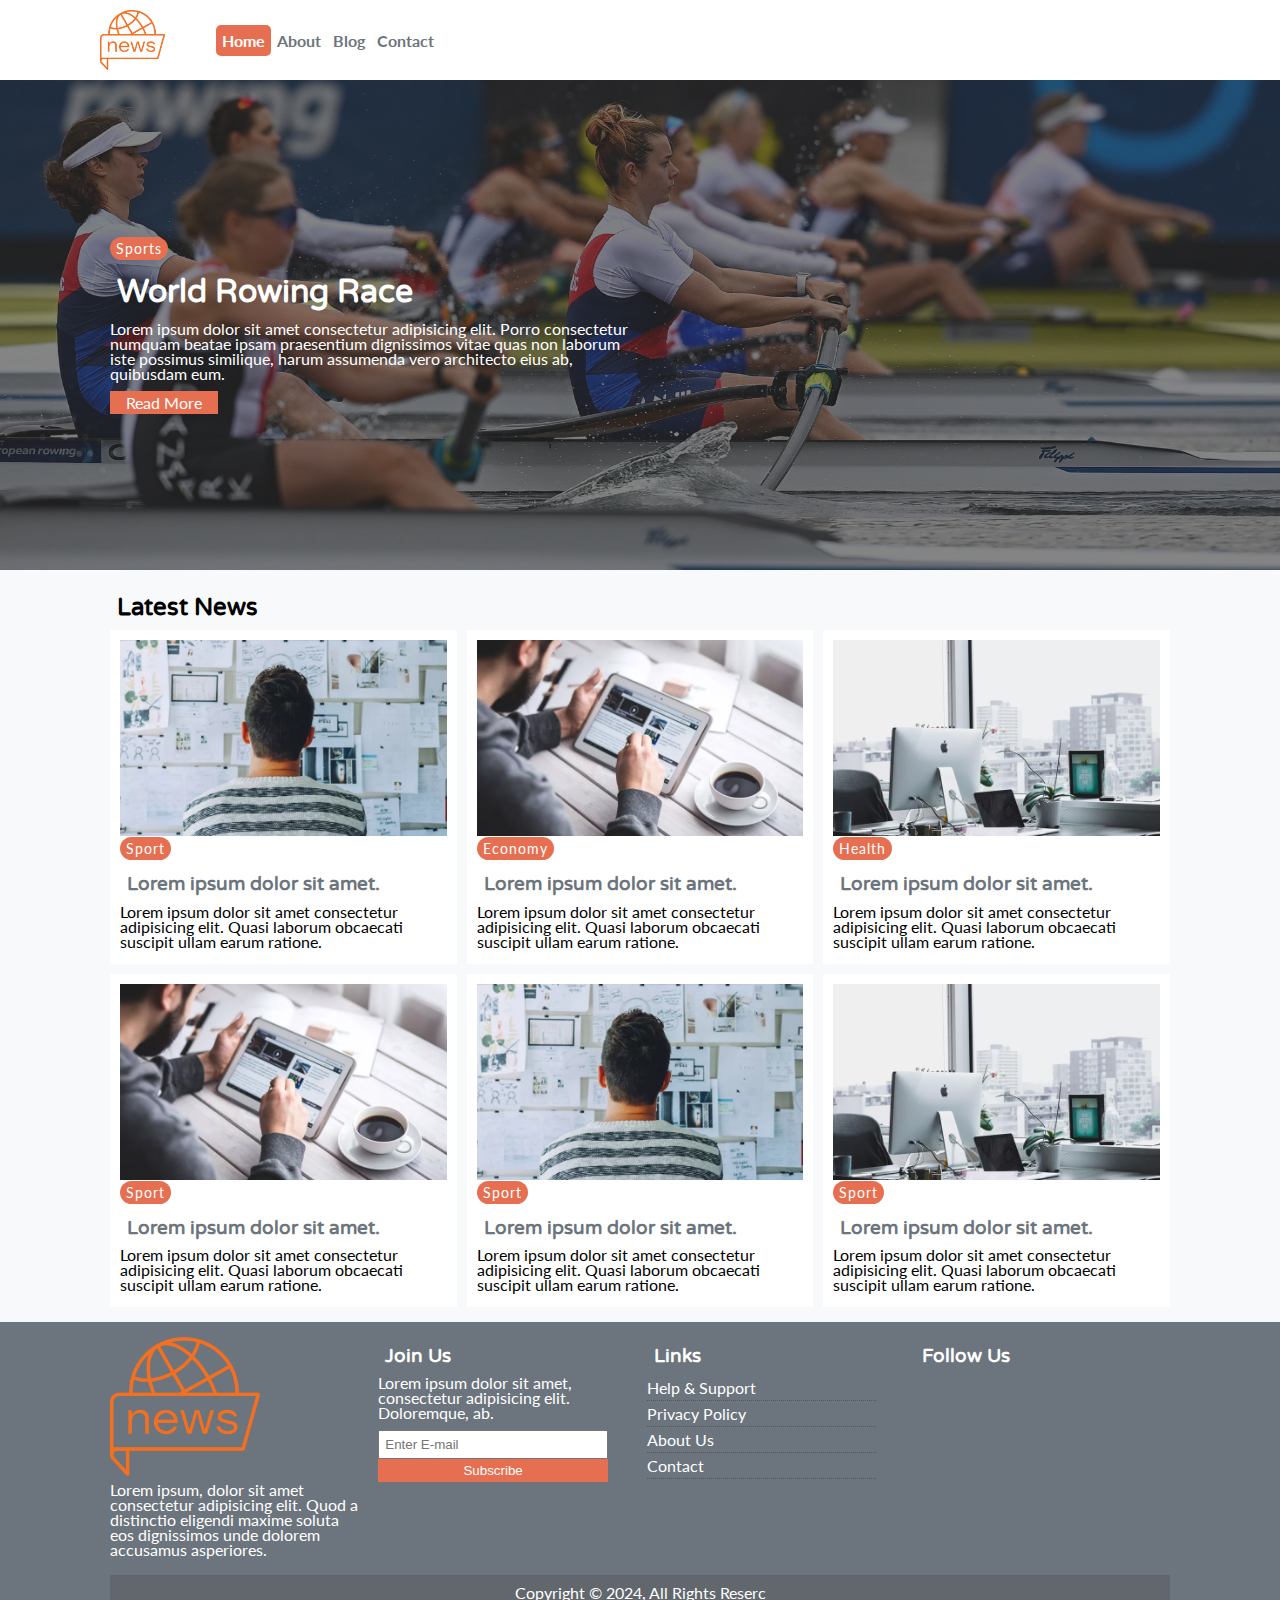
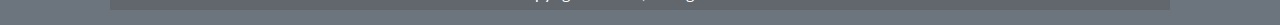
<file: index.html>
<!DOCTYPE html>
<html lang="az">
<head>
  <meta charset="UTF-8">
  <meta http-equiv="X-UA-Compatible" content="IE=edge">
  <meta name="viewport" content="width=device-width, initial-scale=1.0">
  <link rel="stylesheet" href="https://cdnjs.cloudflare.com/ajax/libs/font-awesome/5.9.0/css/all.min.css" integrity="sha512-q3eWabyZPc1XTCmF+8/LuE1ozpg5xxn7iO89yfSOd5/oKvyqLngoNGsx8jq92Y8eXJ/IRxQbEC+FGSYxtk2oiw==" crossorigin="anonymous" referrerpolicy="no-referrer" />
  <link href="https://fonts.googleapis.com/css2?family=Lato&family=Varela+Round&display=swap" rel="stylesheet">
  <link rel="stylesheet" href="css/style.css">
  <link rel="stylesheet" media="screen and (max-width: 768px)" href="css/mobile.css">
  <title>News Site</title>
</head>
<body>
  <!-- navbar -->
  <nav id="main-nav" class="nav">
    <div class="container">
      <img src="img/logo.png" alt="" class="logo">
        <ul>
          <li><a class="active" href="index.html">Home</a></li>
          <li><a href="about.html">About</a></li>
          <li><a href="blog.html">Blog</a></li>
          <li><a href="contact.html">Contact</a></li>
        </ul>
        <div class="social-icons">
          <a href="#"><i class="fab fa-facebook fa-2x"></i></a>
          <a href="#"><i class="fab fa-twitter fa-2x"></i></a>
          <a href="#"><i class="fab fa-instagram fa-2x"></i></a>
          <a href="#"><i class="fab fa-youtube fa-2x"></i></a>
          <a href="#"><i class="fab fa-telegram fa-2x"></i></a>
        </div>
    </div>
  </nav>

  <!-- header -->
  <header id="header">
    <div class="container">
      <div class="header-container">
        <div class="header-content">
          <div class="category bg-primary">Sports</div>
          <h1>World Rowing Race</h1>
          <p class="mb-4">Lorem ipsum dolor sit amet consectetur adipisicing elit. Porro consectetur numquam beatae ipsam praesentium dignissimos vitae quas non laborum iste possimus similique, harum assumenda vero architecto eius ab, quibusdam eum.</p>
          <a href="#" class="btn btn-primary">Read More</a>
        </div>
      </div>
    </div>
  </header>

  <!-- articles -->
  <section id="main-articles" class="py-2">
    <div class="container">
        <h2>Latest News</h2>
        <div class="articles-container">
          <article class="card">
            <img src="img/img-1.webp" alt="">
            <div>
              <div class="category bg-primary">Sport</div>
              <h3><a href="article.html">Lorem ipsum dolor sit amet.</a></h3>
              <p>Lorem ipsum dolor sit amet consectetur adipisicing elit. Quasi laborum obcaecati suscipit ullam earum ratione.</p>
            </div>
          </article>
          <article class="card">
            <img src="img/img-2.webp" alt="">
            <div>
              <div class="category bg-primary">Economy</div>
              <h3><a href="article.html">Lorem ipsum dolor sit amet.</a></h3>
              <p>Lorem ipsum dolor sit amet consectetur adipisicing elit. Quasi laborum obcaecati suscipit ullam earum ratione.</p>
            </div>
          </article>
          <article class="card">
            <img src="img/img-3.webp" alt="">
            <div>
              <div class="category bg-primary">Health</div>
              <h3><a href="article.html">Lorem ipsum dolor sit amet.</a></h3>
              <p>Lorem ipsum dolor sit amet consectetur adipisicing elit. Quasi laborum obcaecati suscipit ullam earum ratione.</p>
            </div>
          </article>
          <article class="card">
            <img src="img/img-2.webp" alt="">
            <div>
              <div class="category bg-primary">Sport</div>
              <h3><a href="article.html">Lorem ipsum dolor sit amet.</a></h3>
              <p>Lorem ipsum dolor sit amet consectetur adipisicing elit. Quasi laborum obcaecati suscipit ullam earum ratione.</p>
            </div>
          </article>
          <article class="card">
            <img src="img/img-1.webp" alt="">
            <div>
              <div class="category bg-primary">Sport</div>
              <h3><a href="article.html">Lorem ipsum dolor sit amet.</a></h3>
              <p>Lorem ipsum dolor sit amet consectetur adipisicing elit. Quasi laborum obcaecati suscipit ullam earum ratione.</p>
            </div>
          </article>
          <article class="card">
            <img src="img/img-3.webp" alt="">
            <div>
              <div class="category bg-primary">Sport</div>
              <h3><a href="article.html">Lorem ipsum dolor sit amet.</a></h3>
              <p>Lorem ipsum dolor sit amet consectetur adipisicing elit. Quasi laborum obcaecati suscipit ullam earum ratione.</p>
            </div>
          </article>
        </div>
    </div>
  </section>

  <!-- footer -->
  <footer id="main-footer" class="py-2">
    <div class="container footer-container">
      <div>
        <img src="img/logo.png" alt="">
        <p>Lorem ipsum, dolor sit amet consectetur adipisicing elit. Quod a distinctio eligendi maxime soluta eos dignissimos unde dolorem accusamus asperiores.</p>
      </div>
      <div>
        <h3>Join Us</h3>
        <p>Lorem ipsum dolor sit amet, consectetur adipisicing elit. Doloremque, ab.</p>
        <form action="">
          <input type="email" name="" id="" placeholder="Enter E-mail">
          <input type="submit" value="Subscribe" class="btn btn-primary">
        </form>
      </div>
      <div>
        <h3>Links</h3>
        <ul>
          <li><a href="">Help & Support</a></li>
          <li><a href="">Privacy Policy</a></li>
          <li><a href="">About Us</a></li>
          <li><a href="">Contact</a></li>
        </ul>
      </div>
      <div>
        <h3>Follow Us</h3>
        <div>
          <a href=""><i class="fab fa-facebook fa-2x"></i></a>
          <a href=""><i class="fab fa-twitter fa-2x"></i></a>
          <a href=""><i class="fab fa-instagram fa-2x"></i></a>
          <a href=""><i class="fab fa-youtube fa-2x"></i></a>
          <a href=""><i class="fab fa-telegram fa-2x"></i></a>
        </div>
      </div>
      <div>
        <p>Copyright &copy; 2024, All Rights Reserc</p>
      </div>
    </div>
  </footer>
  
</body>
</html>
</file>
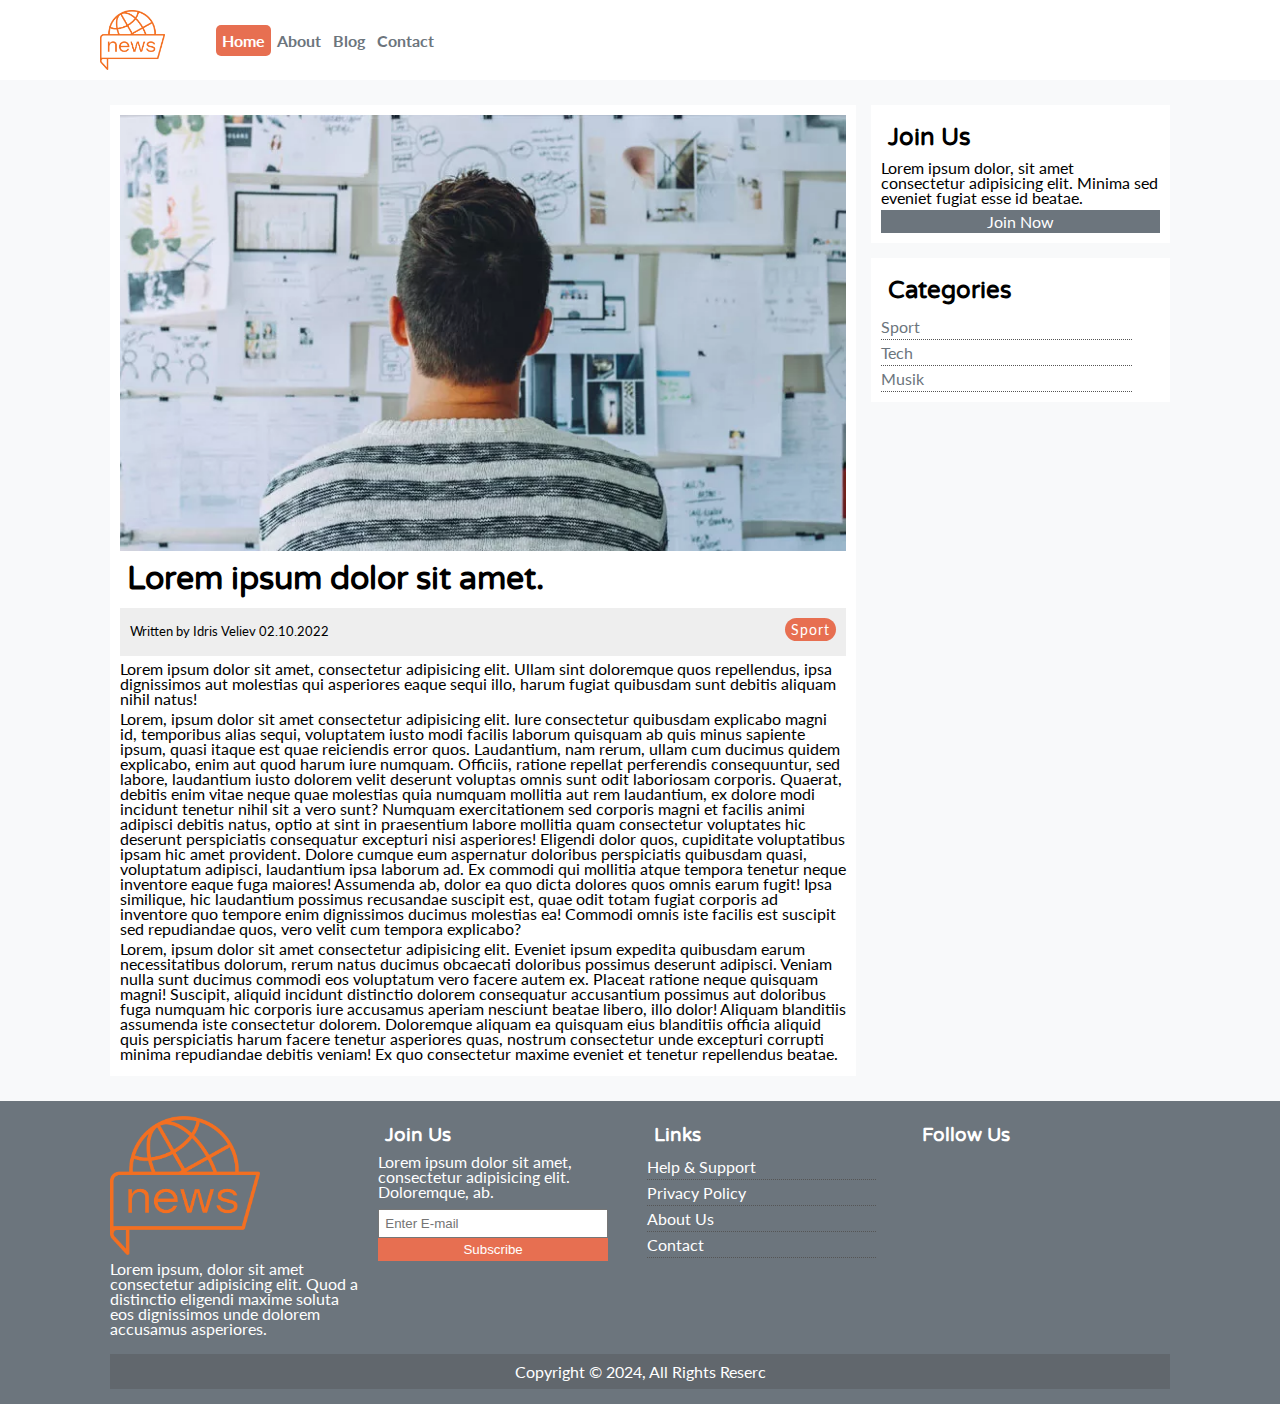
<file: article.html>
<!DOCTYPE html>
<html lang="az">
<head>
  <meta charset="UTF-8">
  <meta http-equiv="X-UA-Compatible" content="IE=edge">
  <meta name="viewport" content="width=device-width, initial-scale=1.0">
  <link rel="stylesheet" href="https://cdnjs.cloudflare.com/ajax/libs/font-awesome/5.9.0/css/all.min.css" integrity="sha512-q3eWabyZPc1XTCmF+8/LuE1ozpg5xxn7iO89yfSOd5/oKvyqLngoNGsx8jq92Y8eXJ/IRxQbEC+FGSYxtk2oiw==" crossorigin="anonymous" referrerpolicy="no-referrer" />
  <link href="https://fonts.googleapis.com/css2?family=Lato&family=Varela+Round&display=swap" rel="stylesheet">
  <link rel="stylesheet" href="css/style.css">
  <link rel="stylesheet" media="screen and (max-width: 768px)" href="css/mobile.css">
  <title>News Site</title>
</head>
<body>
  <!-- navbar -->
  <nav id="main-nav" class="nav">
    <div class="container">
      <img src="img/logo.png" alt="" class="logo">
        <ul>
          <li><a class="active" href="index.html">Home</a></li>
          <li><a href="about.html">About</a></li>
          <li><a href="blog.html">Blog</a></li>
          <li><a href="contact.html">Contact</a></li>
        </ul>
        <div class="social-icons">
          <a href="#"><i class="fab fa-facebook fa-2x"></i></a>
          <a href="#"><i class="fab fa-twitter fa-2x"></i></a>
          <a href="#"><i class="fab fa-instagram fa-2x"></i></a>
          <a href="#"><i class="fab fa-youtube fa-2x"></i></a>
          <a href="#"><i class="fab fa-telegram fa-2x"></i></a>
        </div>
    </div>
  </nav>

  <section id="articles">
    <div class="container">
      <div class="page-container">
        <article id="article" class="card">
          <img src="img/img-1.webp" alt="">
          <h1>Lorem ipsum dolor sit amet.</h1>
          <div class="meta">
            <small>
              <i class="fas fa-user"></i> Written by Idris Veliev 02.10.2022
            </small>
            <div class="category bg-primary">Sport</div>
          </div>
          <p>Lorem ipsum dolor sit amet, consectetur adipisicing elit. Ullam sint doloremque quos repellendus, ipsa dignissimos aut molestias qui asperiores eaque sequi illo, harum fugiat quibusdam sunt debitis aliquam nihil natus!</p>
          <p>Lorem, ipsum dolor sit amet consectetur adipisicing elit. Iure consectetur quibusdam explicabo magni id, temporibus alias sequi, voluptatem iusto modi facilis laborum quisquam ab quis minus sapiente ipsum, quasi itaque est quae reiciendis error quos. Laudantium, nam rerum, ullam cum ducimus quidem explicabo, enim aut quod harum iure numquam. Officiis, ratione repellat perferendis consequuntur, sed labore, laudantium iusto dolorem velit deserunt voluptas omnis sunt odit laboriosam corporis. Quaerat, debitis enim vitae neque quae molestias quia numquam mollitia aut rem laudantium, ex dolore modi incidunt tenetur nihil sit a vero sunt? Numquam exercitationem sed corporis magni et facilis animi adipisci debitis natus, optio at sint in praesentium labore mollitia quam consectetur voluptates hic deserunt perspiciatis consequatur excepturi nisi asperiores! Eligendi dolor quos, cupiditate voluptatibus ipsam hic amet provident. Dolore cumque eum aspernatur doloribus perspiciatis quibusdam quasi, voluptatum adipisci, laudantium ipsa laborum ad. Ex commodi qui mollitia atque tempora tenetur neque inventore eaque fuga maiores! Assumenda ab, dolor ea quo dicta dolores quos omnis earum fugit! Ipsa similique, hic laudantium possimus recusandae suscipit est, quae odit totam fugiat corporis ad inventore quo tempore enim dignissimos ducimus molestias ea! Commodi omnis iste facilis est suscipit sed repudiandae quos, vero velit cum tempora explicabo?</p>
          <p>
            Lorem, ipsum dolor sit amet consectetur adipisicing elit. Eveniet ipsum expedita quibusdam earum necessitatibus dolorum, rerum natus ducimus obcaecati doloribus possimus deserunt adipisci. Veniam nulla sunt ducimus commodi eos voluptatum vero facere autem ex. Placeat ratione neque quisquam magni! Suscipit, aliquid incidunt distinctio dolorem consequatur accusantium possimus aut doloribus fuga numquam hic corporis iure accusamus aperiam nesciunt beatae libero, illo dolor! Aliquam blanditiis assumenda iste consectetur dolorem. Doloremque aliquam ea quisquam eius blanditiis officia aliquid quis perspiciatis harum facere tenetur asperiores quas, nostrum consectetur unde excepturi corrupti minima repudiandae debitis veniam! Ex quo consectetur maxime eveniet et tenetur repellendus beatae.
          </p>
        </article>
        <aside class="card bg-secondary">
          <h2>Join Us</h2>
          <p>Lorem ipsum dolor, sit amet consectetur adipisicing elit. Minima sed eveniet fugiat esse id beatae.</p>
          <a href="#" class="btn btn-dark btn-block">Join Now</a>
        </aside>
        <aside id="categories" class="card">
          <h2>Categories</h2>
          <ul>
            <li><a href="#"><i class="fas fa-chevron-right"></i> Sport</a></li>
            <li><a href="#"><i class="fas fa-chevron-right"></i> Tech</a></li>
            <li><a href="#"><i class="fas fa-chevron-right"></i> Musik</a></li>
          </ul>
        </aside>
      </div>
    </div>
  </section>

  <!-- footer -->
  <footer id="main-footer" class="py-2">
    <div class="container footer-container">
      <div>
        <img src="img/logo.png" alt="">
        <p>Lorem ipsum, dolor sit amet consectetur adipisicing elit. Quod a distinctio eligendi maxime soluta eos dignissimos unde dolorem accusamus asperiores.</p>
      </div>
      <div>
        <h3>Join Us</h3>
        <p>Lorem ipsum dolor sit amet, consectetur adipisicing elit. Doloremque, ab.</p>
        <form action="">
          <input type="email" name="" id="" placeholder="Enter E-mail">
          <input type="submit" value="Subscribe" class="btn btn-primary">
        </form>
      </div>
      <div>
        <h3>Links</h3>
        <ul>
          <li><a href="">Help & Support</a></li>
          <li><a href="">Privacy Policy</a></li>
          <li><a href="">About Us</a></li>
          <li><a href="">Contact</a></li>
        </ul>
      </div>
      <div>
        <h3>Follow Us</h3>
        <div>
          <a href=""><i class="fab fa-facebook fa-2x"></i></a>
          <a href=""><i class="fab fa-twitter fa-2x"></i></a>
          <a href=""><i class="fab fa-instagram fa-2x"></i></a>
          <a href=""><i class="fab fa-youtube fa-2x"></i></a>
          <a href=""><i class="fab fa-telegram fa-2x"></i></a>
        </div>
      </div>
      <div>
        <p>Copyright &copy; 2024, All Rights Reserc</p>
      </div>
    </div>
  </footer>
  
</body>
</html>
</file>
<file: css/style.css>
:root {
  --primary-color: #e76f51;
  --secondary-color: #2a9d8f;
  --light-color: #f8f9fa;
  --dark-color: #6c757d;
  --max-width: 1100px;
}

* {
  margin: 0;
  padding: 0;
  box-sizing: border-box;
}

html {
  font-size: 10px;
}

body {
  font-family: 'Lato', sans-serif;
  font-size: 1.6rem;
  line-height: 1.5rem;
  background-color: var(--light-color);
}

a {
  color: var(--dark-color);
  text-decoration: none;
}

ul {
  list-style: none;
}

img {
  width: 100%;
}

h1, h2, h3, h4, h5, h6 {
  font-family: 'Varela Round', sans-serif;
  margin: .7rem;
  line-height: 1.3;
}

p {
  margin: .5rem 0;
}

/* utils */
  .container {
    max-width: var(--max-width);
    margin: 0 auto;
    padding: 0 2rem;
  }

  .btn {
    display: inline-block;
    border: none;
    background-color: var(--dark-color);
    color: #fff;
    padding: .4rem 1.6rem;
    text-align: center;

  }

  .btn-light {background-color: var(--light-color);}
  .btn-dark {background-color: var(--dark-color);}
  .btn-primary {background-color: var(--primary-color);}

  .btn:hover {opacity: 0.8;}

.btn-block {
  display: block;
  width: 100%;
  text-align: center;
}

.bg-primary {
  background-color: var(--primary-color);
  color: #fff;
}

.bg-light {
  background-color: var(--light-color);
  color: var(--dark-color);
}

.bg-dark {
  background-color: var(--dark-color);
  color: #fff;
}

.p-1 {padding: 0.5rem;}
.p-2 {padding: 0.6rem;}
.p-3 {padding: 0.8rem;}
.p-4 {padding: 1rem;}

.pt-1 {padding-top: 0.5rem;}
.pt-2 {padding-top: 0.6rem;}
.pt-3 {padding-top: 0.8rem;}
.pt-4 {padding-top: 1rem;}

.py-1 {padding-top: 0.5rem; padding-bottom: 0.5rem;}
.py-2 {padding-top: 1.5rem; padding-bottom: 1.5rem;}

.px-1 {padding-right: 0.5rem; padding-left: 0.5rem;}
.px-2 {padding-right: 0.6rem; padding-left: 0.6rem;}

.m-1 {margin: 0.5rem;}
.m-2 {margin: 0.6rem;}
.m-3 {margin: 0.8rem;}
.m-4 {margin: 1rem;}

.mb-1 {margin-bottom: 0.5rem;}
.mb-2 {margin-bottom: 0.6rem;}
.mb-3 {margin-bottom: 0.8rem;}
.mb-4 {margin-bottom: 1.6rem;}


.card {
  background-color: #fff;
  padding: 1rem;
}

.card-primary {
  background-color: var(--primary-color);
  padding: 1rem;
}

.category {
  display: inline-block;
  color: #fff;
  font-size: 1.4rem;
  letter-spacing: 1px;
  padding: .4rem .6rem;
  border-radius: 15px;
  margin-bottom: .5rem;

}

/* navbar */
#main-nav {
  background-color: #fff;
  position: sticky;
  top: 0;
  z-index: 3;
}

#main-nav .container {
  display: grid;
  grid-template-columns: 0.6fr 3fr 2fr;
  padding: 1rem;
  align-items: center;
}

#main-nav .logo {
  width: 65px;
}

#main-nav ul {
  display: flex;
  justify-self: left;
}

#main-nav ul li a {
  padding: 0.6rem;
  font-weight: bold;
}

#main-nav ul li a.active {
  background-color: var(--primary-color);
  color: #fff;
  border-radius: 5px;
}

#main-nav ul li a:hover {
  background-color: var(--light-color);
  color: var(--dark-color);
}

#main-nav .social-icons {
  justify-self: end;
}

/* header */
#header {
  color: #fff;
  background: #333;
  padding: 2rem;
  position: relative;
}

#header::before {
  content: '';
  background: url('../img/rowing.jpeg') no-repeat center center/cover;
  position: absolute;
  top: 0;
  left: 0;
  width: 100%;
  height: 100%;
  opacity: 0.4;
}

#header .header-container {
  display: grid;
  grid-template-columns: repeat(2, 1fr);
  height: 50vh;
  align-items: center;
}

#header .header-content {
  z-index: 2;
}

#header .header-content p {
  margin-bottom: 1rem;
}

/* articles */
#main-articles .articles-container {
  display: grid;
  grid-template-columns: repeat(3, 1fr);
  gap: 1rem;
}

/* footer */
#main-footer {
  background-color: var(--dark-color);
  color: #fff;
}

#main-footer img {
  width: 150px;
}

#main-footer a {
  color: #fff;
}

#main-footer .footer-container {
  display: grid;
  grid-template-columns: repeat(4, 1fr);
  gap: 1.3rem;
}

#main-footer .footer-container > *:last-child {
  background-color: #4444;
  grid-column: 1 / span 4;
  padding: .5rem;
  text-align: center;
}


#main-footer .footer-container input[type='email'] {
  width: 90%;
  padding: 0.5rem;
  margin-top: .5rem;
}

#main-footer .footer-container input[type='submit'] {
  width: 90%;
}

#main-footer .footer-container ul li {
  padding: 0.5rem 0;
  border-bottom: 2px;
  border-bottom: 1px dotted #555;
  width: 90%;
}


#main-footer .footer-container ul li a:hover {
  color: var(--primary-color);
}

/* article details */
.page-container {
  display: grid;
  grid-template-columns: 5fr 2fr;
  margin: 2.5rem 0;
  gap: 1.5rem;
}

.page-container > *:first-child {
  grid-row: 1 / span 3;
}

#article .meta {
  display: flex;
  justify-content: space-between;
  align-items: center;
  padding: 1rem;
  background-color: #eee;
}

.page-container #categories ul li {
  padding: 0.5rem 0;
  border-bottom: 1px dotted #555;
  width: 90%;
}

.page-container #categories ul li a:hover {
  color: var(--primary-color);
}
</file>
<file: css/mobile.css>
#main-nav .social-icons {
  display: none;
}

#main-nav .container {
  grid-template-columns: 1fr;
  gap: 1.2rem;
}

#main-nav ul,
#main-nav img {
  justify-self: center;
}

#main-articles .articles-container {
  grid-template-columns: repeat(2, 1fr);
}

@media(max-width: 600px) {
  #header .header-container,
  #main-articles .articles-container,
  #main-footer .footer-container {
    grid-template-columns: 1fr;
  }

  #main-footer .footer-container > *:last-child {
    grid-column: 1;
  }

  #main-footer .footer-container > * {
   border-bottom: 1px dotted #444;
   padding-bottom: 1rem;
  }

.page-container {
  grid-template-columns: 1fr;
}

}
</file>
